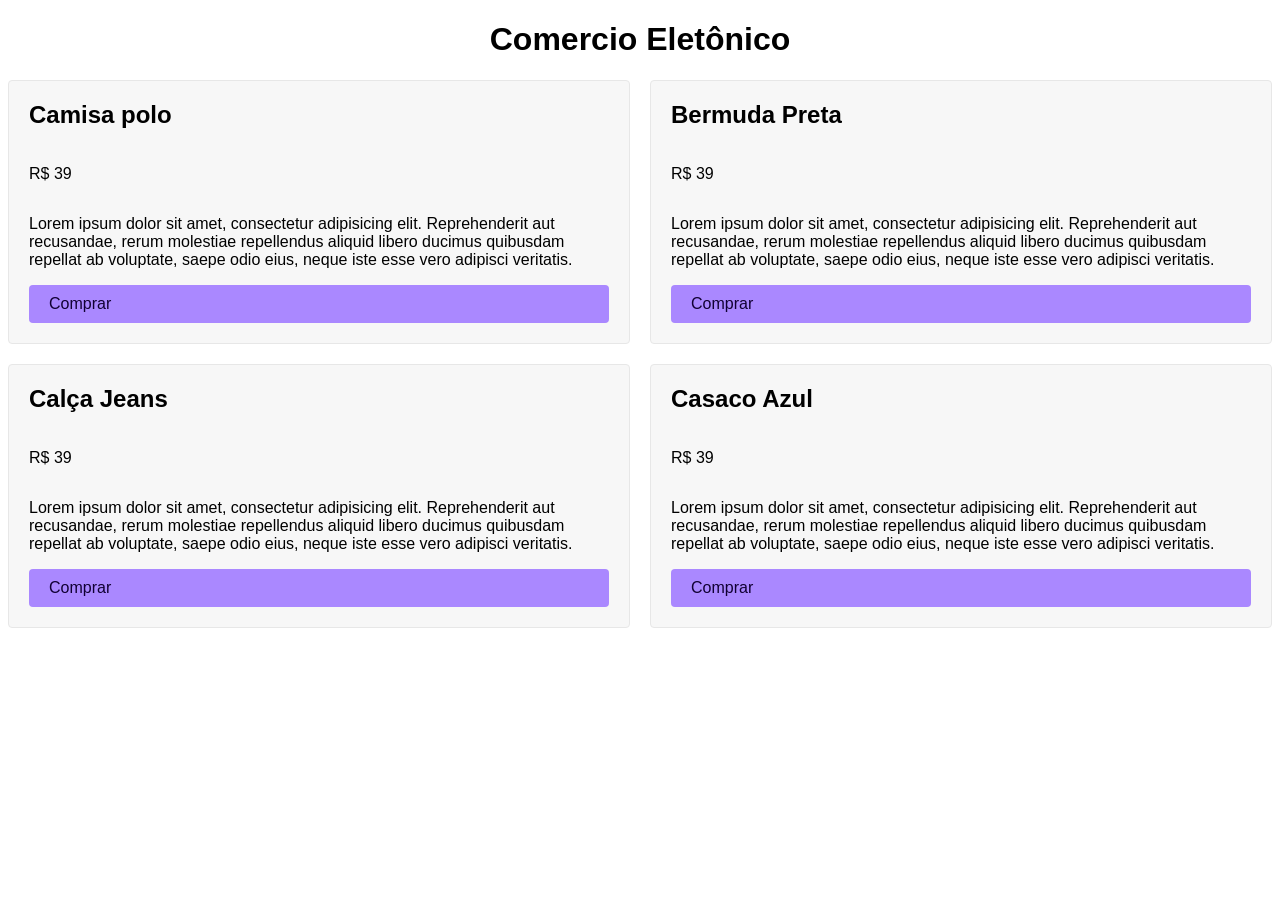
<file: 0302/index.html>
<!DOCTYPE html>
<html lang="en">
<head>
    <meta charset="UTF-8">
    <meta name="viewport" content="width=device-width, initial-scale=1.0">
    <link rel="stylesheet" href="style.css">
    <title>Document</title>
</head>
<body>
    <h1>Comercio Eletônico</h1>
    <div class="grid">
    <div class="item">
        <h2>Camisa polo</h2>
        <p class="preco">R$ 39</p>
        <p>Lorem ipsum dolor sit amet, consectetur adipisicing elit. Reprehenderit aut recusandae, rerum molestiae repellendus aliquid libero ducimus quibusdam repellat ab voluptate, saepe odio eius, neque iste esse vero adipisci veritatis.</p>
        <a href="/" class="comprar">Comprar</a>
    </div>
    <div class="item">
        <h2>Bermuda Preta</h2>
        <p class="preco">R$ 39</p>
        <p>Lorem ipsum dolor sit amet, consectetur adipisicing elit. Reprehenderit aut recusandae, rerum molestiae repellendus aliquid libero ducimus quibusdam repellat ab voluptate, saepe odio eius, neque iste esse vero adipisci veritatis.</p>
        <a href="/" class="comprar">Comprar</a>
    </div>
    <div class="item">
        <h2>Calça Jeans</h2>
        <p class="preco">R$ 39</p>
        <p>Lorem ipsum dolor sit amet, consectetur adipisicing elit. Reprehenderit aut recusandae, rerum molestiae repellendus aliquid libero ducimus quibusdam repellat ab voluptate, saepe odio eius, neque iste esse vero adipisci veritatis.</p>
        <a href="/" class="comprar">Comprar</a>
    </div>
    <div class="item">
        <h2>Casaco Azul</h2>
        <p class="preco">R$ 39</p>
        <p>Lorem ipsum dolor sit amet, consectetur adipisicing elit. Reprehenderit aut recusandae, rerum molestiae repellendus aliquid libero ducimus quibusdam repellat ab voluptate, saepe odio eius, neque iste esse vero adipisci veritatis.</p>
        <a href="/" class="comprar">Comprar</a>
    </div>
    </div>
</body>
</html>
</file>
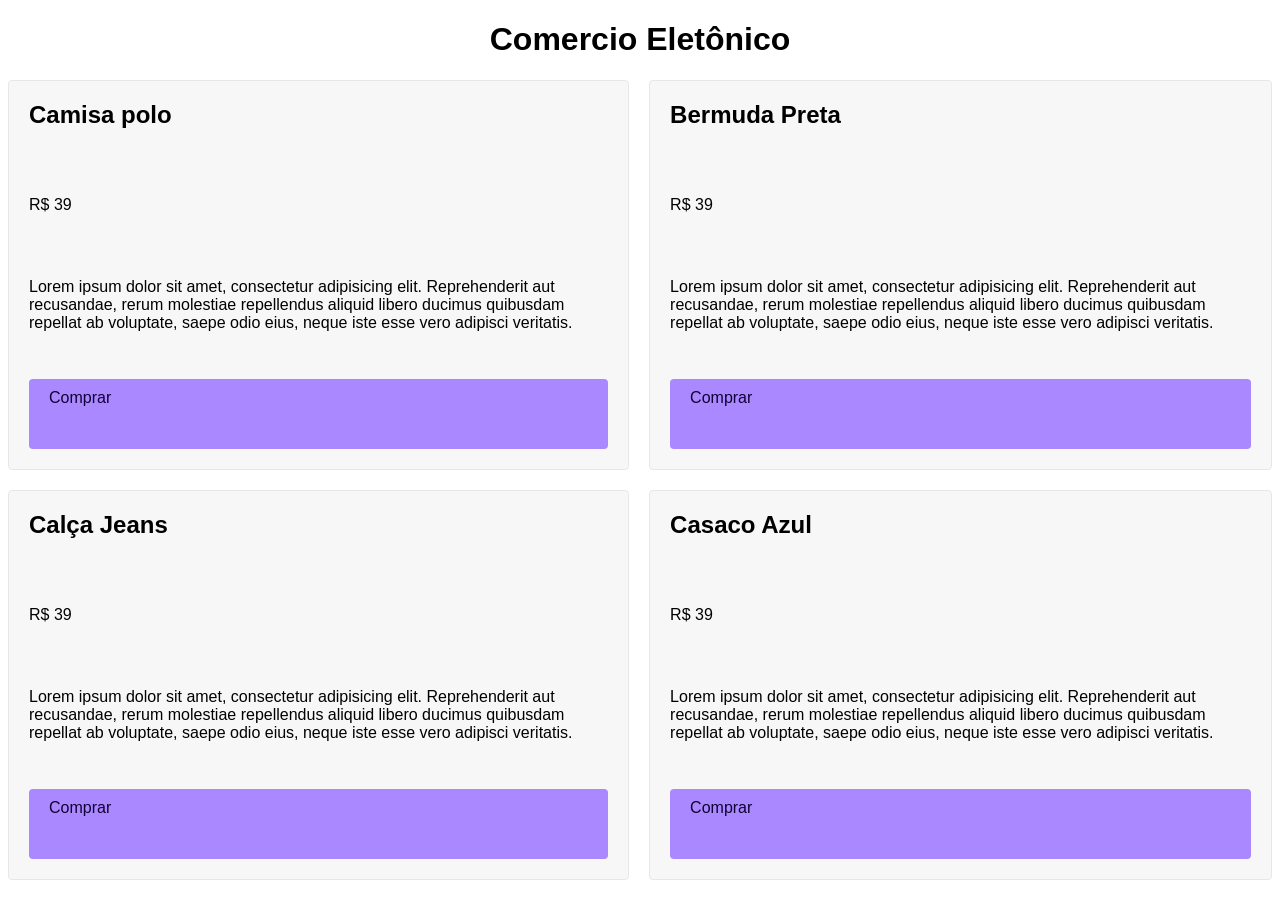
<file: 0303/index.html>
<!DOCTYPE html>
<html lang="en">
<head>
    <meta charset="UTF-8">
    <meta name="viewport" content="width=device-width, initial-scale=1.0">
    <link rel="stylesheet" href="style.css">
    <title>Align e Justify Content</title>
</head>
<body>
    <h1>Comercio Eletônico</h1>
    <div class="grid">
    <div class="item">
        <h2>Camisa polo</h2>
        <p class="preco">R$ 39</p>
        <p>Lorem ipsum dolor sit amet, consectetur adipisicing elit. Reprehenderit aut recusandae, rerum molestiae repellendus aliquid libero ducimus quibusdam repellat ab voluptate, saepe odio eius, neque iste esse vero adipisci veritatis.</p>
        <a href="/" class="comprar">Comprar</a>
    </div>
    <div class="item">
        <h2>Bermuda Preta</h2>
        <p class="preco">R$ 39</p>
        <p>Lorem ipsum dolor sit amet, consectetur adipisicing elit. Reprehenderit aut recusandae, rerum molestiae repellendus aliquid libero ducimus quibusdam repellat ab voluptate, saepe odio eius, neque iste esse vero adipisci veritatis.</p>
        <a href="/" class="comprar">Comprar</a>
    </div>
    <div class="item">
        <h2>Calça Jeans</h2>
        <p class="preco">R$ 39</p>
        <p>Lorem ipsum dolor sit amet, consectetur adipisicing elit. Reprehenderit aut recusandae, rerum molestiae repellendus aliquid libero ducimus quibusdam repellat ab voluptate, saepe odio eius, neque iste esse vero adipisci veritatis.</p>
        <a href="/" class="comprar">Comprar</a>
    </div>
    <div class="item">
        <h2>Casaco Azul</h2>
        <p class="preco">R$ 39</p>
        <p>Lorem ipsum dolor sit amet, consectetur adipisicing elit. Reprehenderit aut recusandae, rerum molestiae repellendus aliquid libero ducimus quibusdam repellat ab voluptate, saepe odio eius, neque iste esse vero adipisci veritatis.</p>
        <a href="/" class="comprar">Comprar</a>
    </div>
    </div>
</body>
</html>
</file>
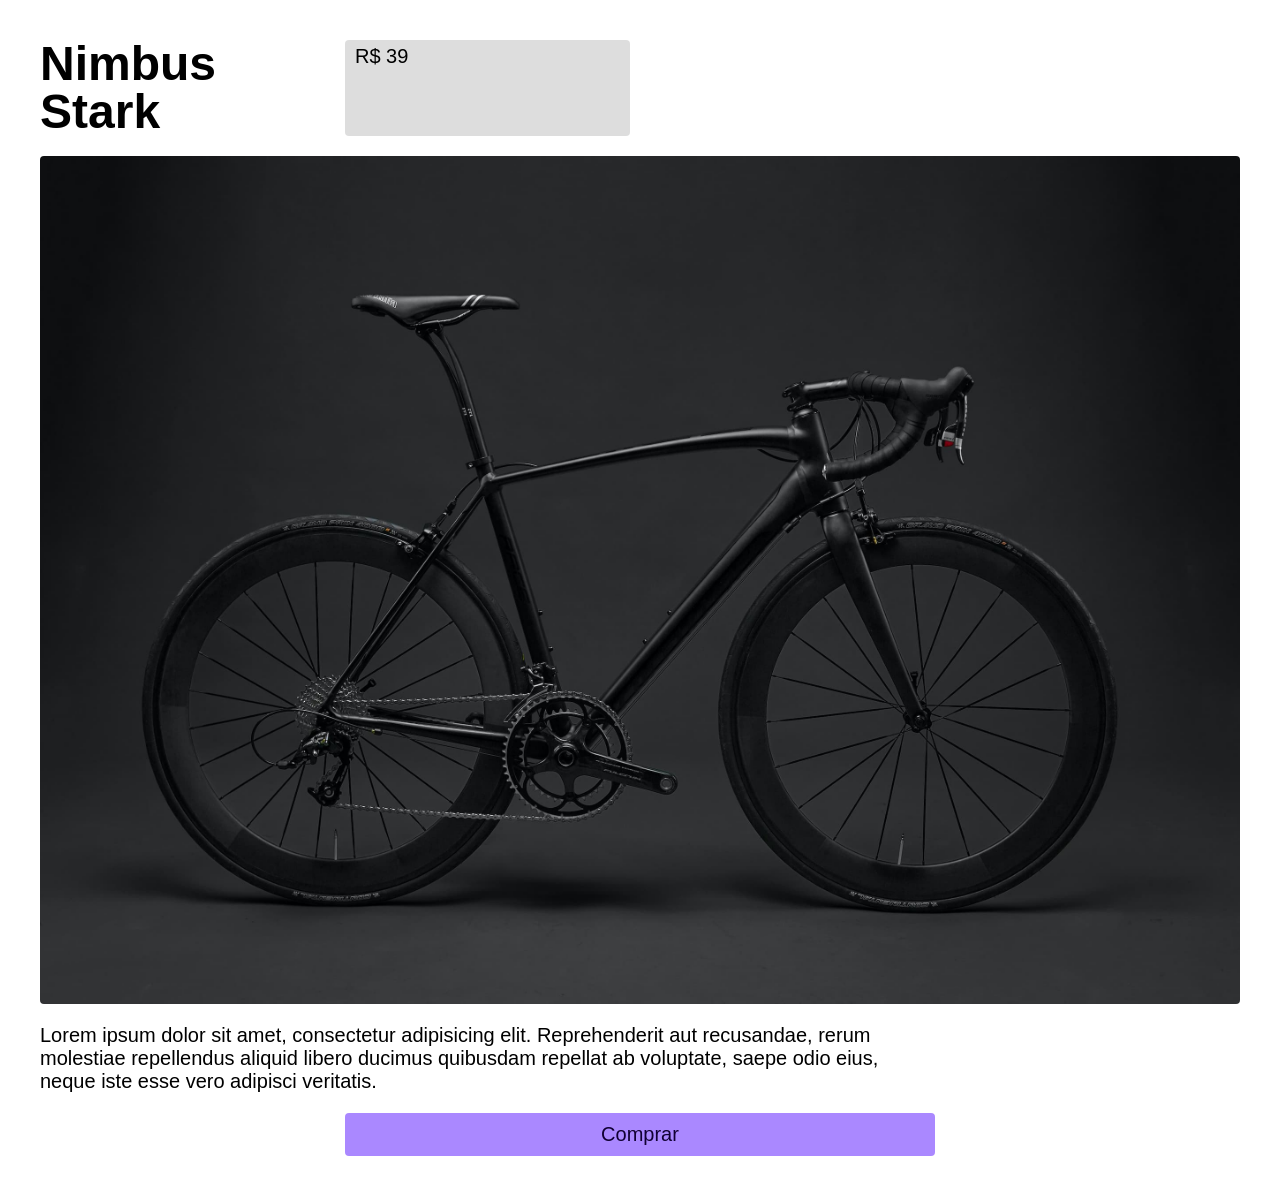
<file: 0304/index.html>
<!DOCTYPE html>
<html lang="en">
<head>
    <meta charset="UTF-8">
    <meta name="viewport" content="width=device-width, initial-scale=1.0">
    <link rel="stylesheet" href="style.css">
    <title>Grid Column 1 e 2</title>
</head>
<body>
    <div class="grid">
        <h1 class="titulo">Nimbus Stark</h1>
        <span class="preco">R$ 39</span>
        <img class="foto" src="../img/bicicleta.jpg" alt="">
        <p class="descricao">Lorem ipsum dolor sit amet, consectetur adipisicing elit. Reprehenderit aut recusandae, rerum molestiae repellendus aliquid libero ducimus quibusdam repellat ab voluptate, saepe odio eius, neque iste esse vero adipisci veritatis.</p>
        <a href="/" class="comprar">Comprar</a>
    </div>
</body>
</html>
</file>
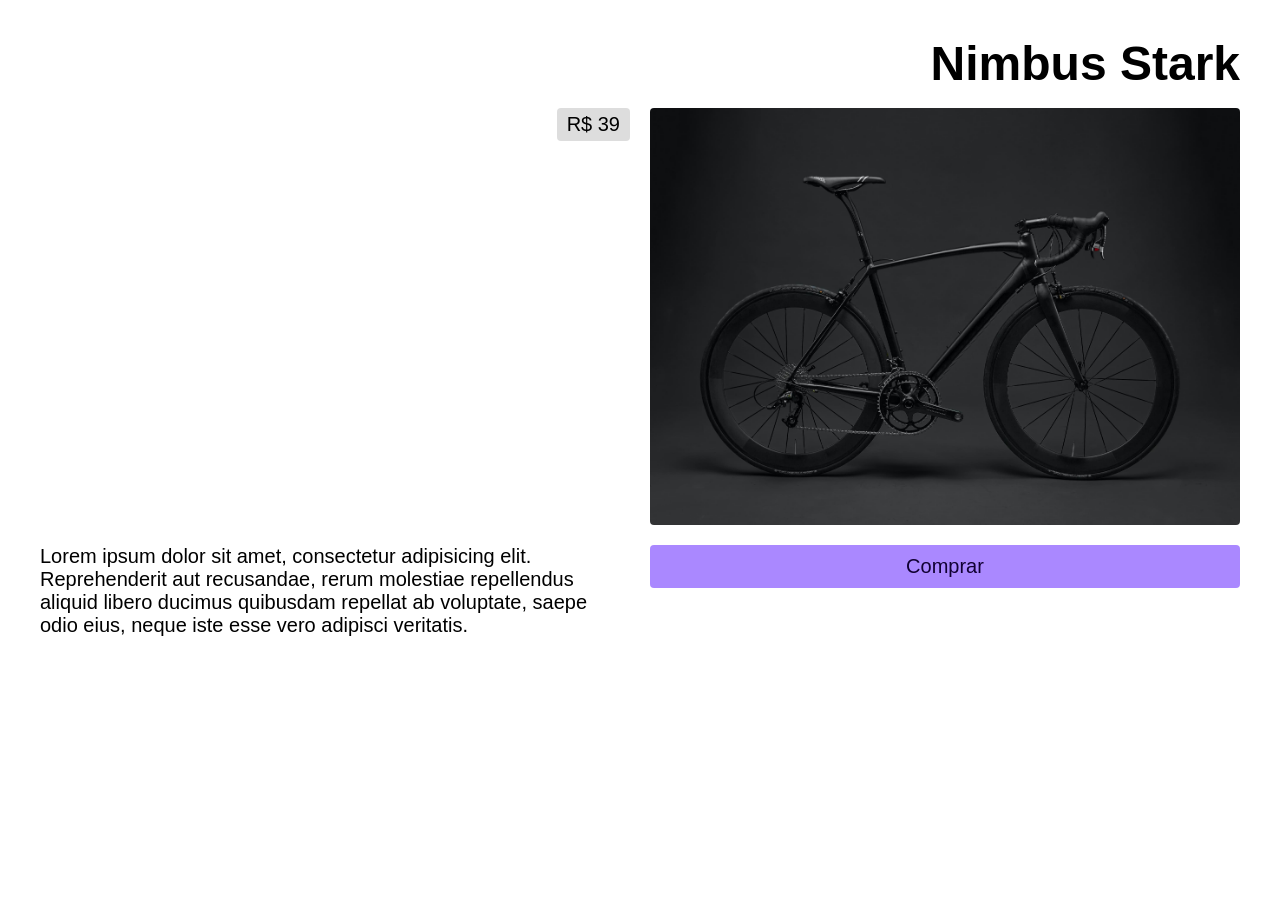
<file: 0305/index.html>
<!DOCTYPE html>
<html lang="en">
<head>
    <meta charset="UTF-8">
    <meta name="viewport" content="width=device-width, initial-scale=1.0">
    <link rel="stylesheet" href="style.css">
    <title>Align e Justify items</title>
</head>
<body>
    <div class="grid">
        <h1 class="titulo">Nimbus Stark</h1>
        <span class="preco">R$ 39</span>
        <img class="foto" src="../img/bicicleta.jpg" alt="">
        <p class="descricao">Lorem ipsum dolor sit amet, consectetur adipisicing elit. Reprehenderit aut recusandae, rerum molestiae repellendus aliquid libero ducimus quibusdam repellat ab voluptate, saepe odio eius, neque iste esse vero adipisci veritatis.</p>
        <a href="/" class="comprar">Comprar</a>
    </div>
</body>
</html>
</file>
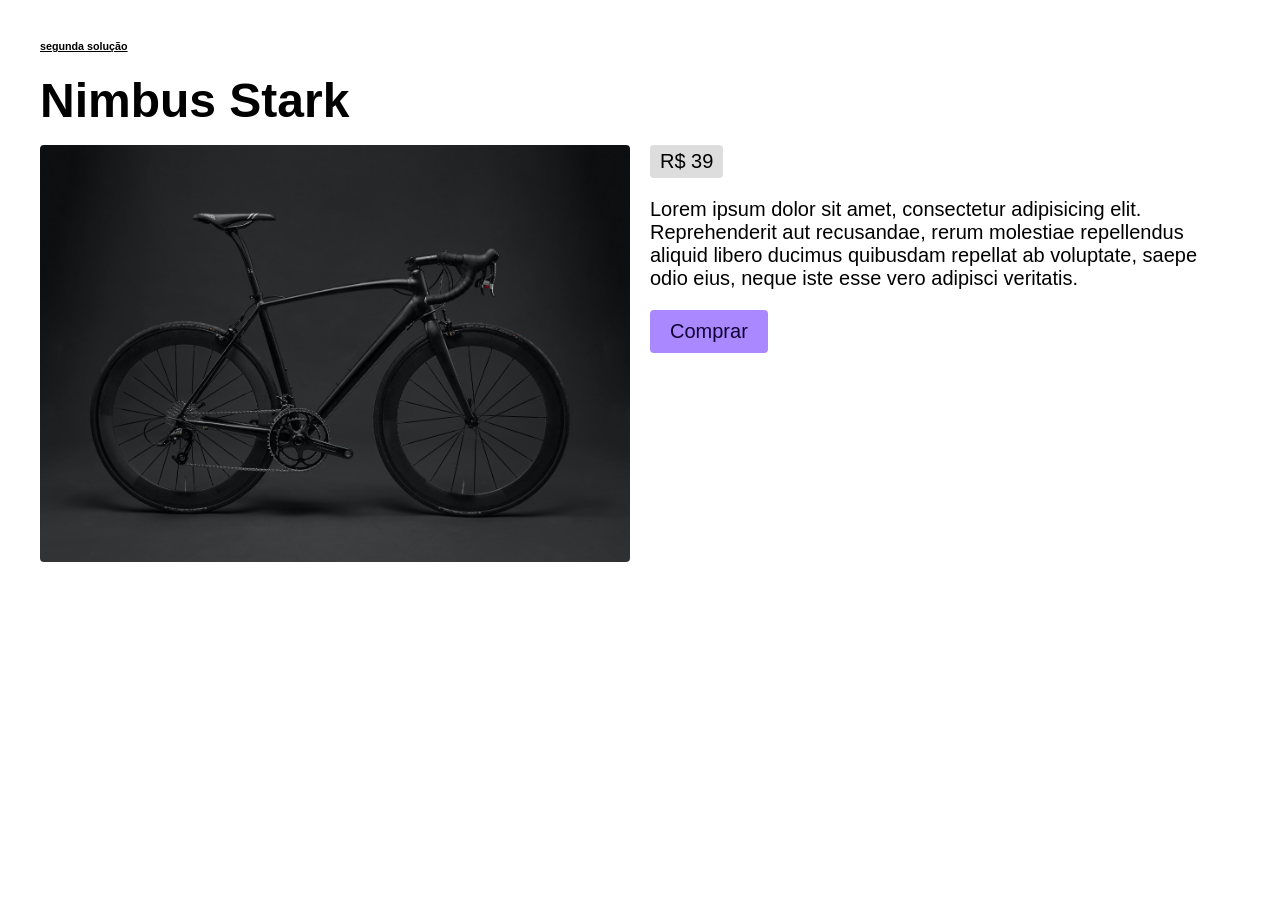
<file: 0306/index.html>
<!DOCTYPE html>
<html lang="en">
<head>
    <meta charset="UTF-8">
    <meta name="viewport" content="width=device-width, initial-scale=1.0">
    <link rel="stylesheet" href="style.css">
    <title>Grid Template Rows</title>
</head>
<body>
    <h6><a href="./sec_sol/index.html">segunda solução</a></h6>
    <div class="grid">
        <h1 class="titulo">Nimbus Stark</h1>
        <span class="preco">R$ 39</span>
        <img class="foto" src="../img/bicicleta.jpg" alt="">
        <p class="descricao">Lorem ipsum dolor sit amet, consectetur adipisicing elit. Reprehenderit aut recusandae, rerum molestiae repellendus aliquid libero ducimus quibusdam repellat ab voluptate, saepe odio eius, neque iste esse vero adipisci veritatis.</p>
        <a href="/" class="comprar">Comprar</a>
    </div>
</body>
</html>
</file>
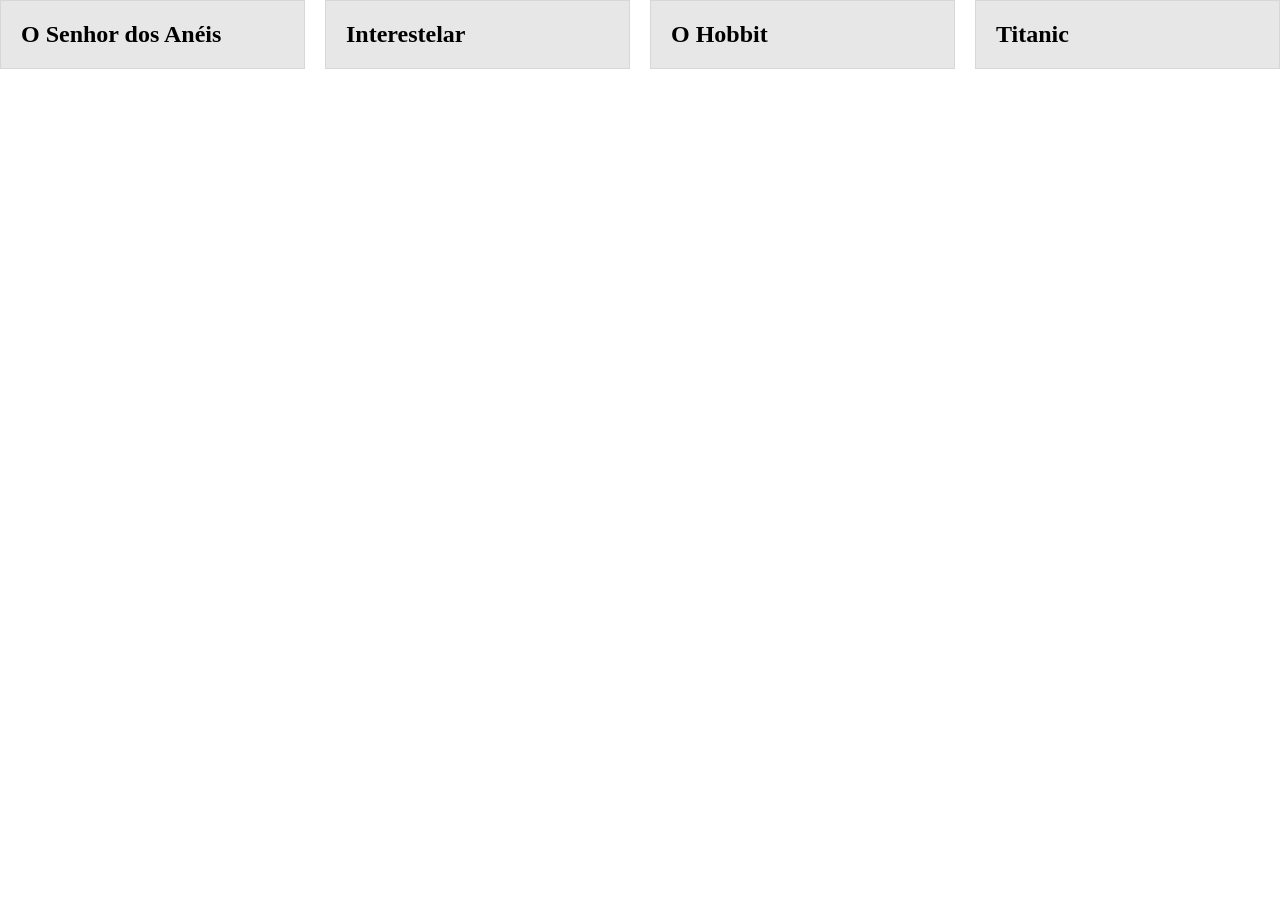
<file: 0307/index.html>
<!DOCTYPE html>
<html lang="en">
<head>
    <meta charset="UTF-8">
    <meta name="viewport" content="width=device-width, initial-scale=1.0">
    <link rel="stylesheet" href="style.css">
    <title>Flexbox 1, 2 e 3</title>
</head>
<body>
    <div class="flex">
        <h2>O Senhor dos Anéis</h2>
        <h2>Interestelar</h2>
        <h2>O Hobbit</h2>
        <h2>Titanic</h2>
    </div>
</body>
</html>
</file>
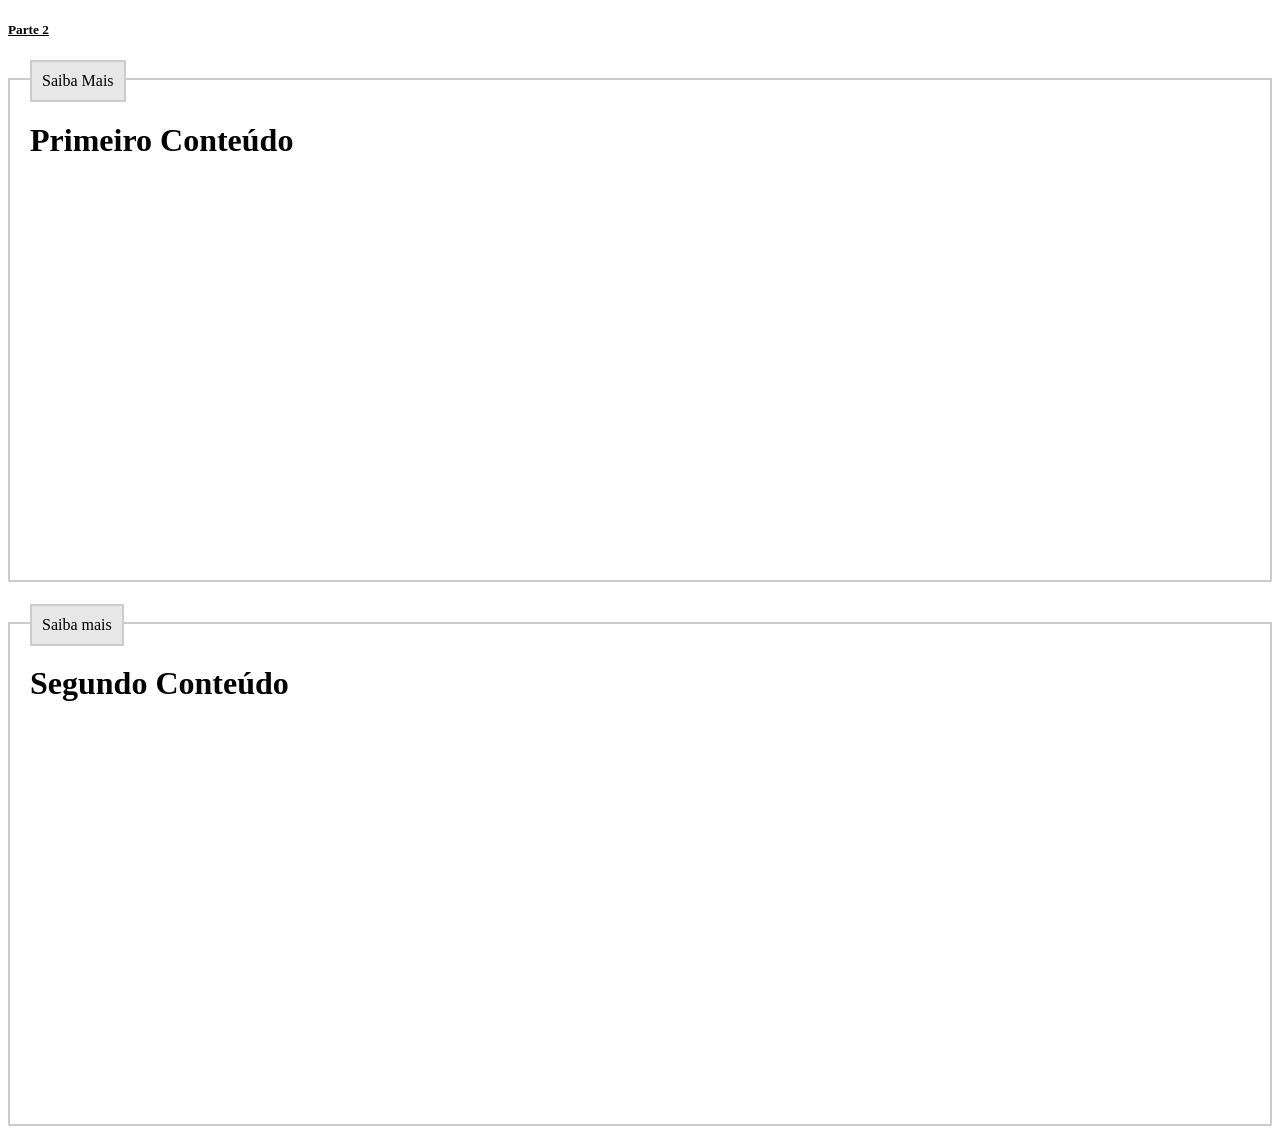
<file: 0308/index.html>
<!DOCTYPE html>
<html lang="en">
<head>
    <meta charset="UTF-8">
    <meta name="viewport" content="width=device-width, initial-scale=1.0">
    <title>Position 1 e 2</title>
    <link rel="stylesheet" href="./style.css">
</head>
<body>
    <h5><a href="./pt2/index.html">Parte 2</a></h5>
    <div>
        <span>Saiba Mais</span>
        <h1>Primeiro Conteúdo</h1>
    </div>

    <div>
        <span>Saiba mais</span>
        <h1>Segundo Conteúdo</h1>
    </div>
    
</body>
</html>
</file>
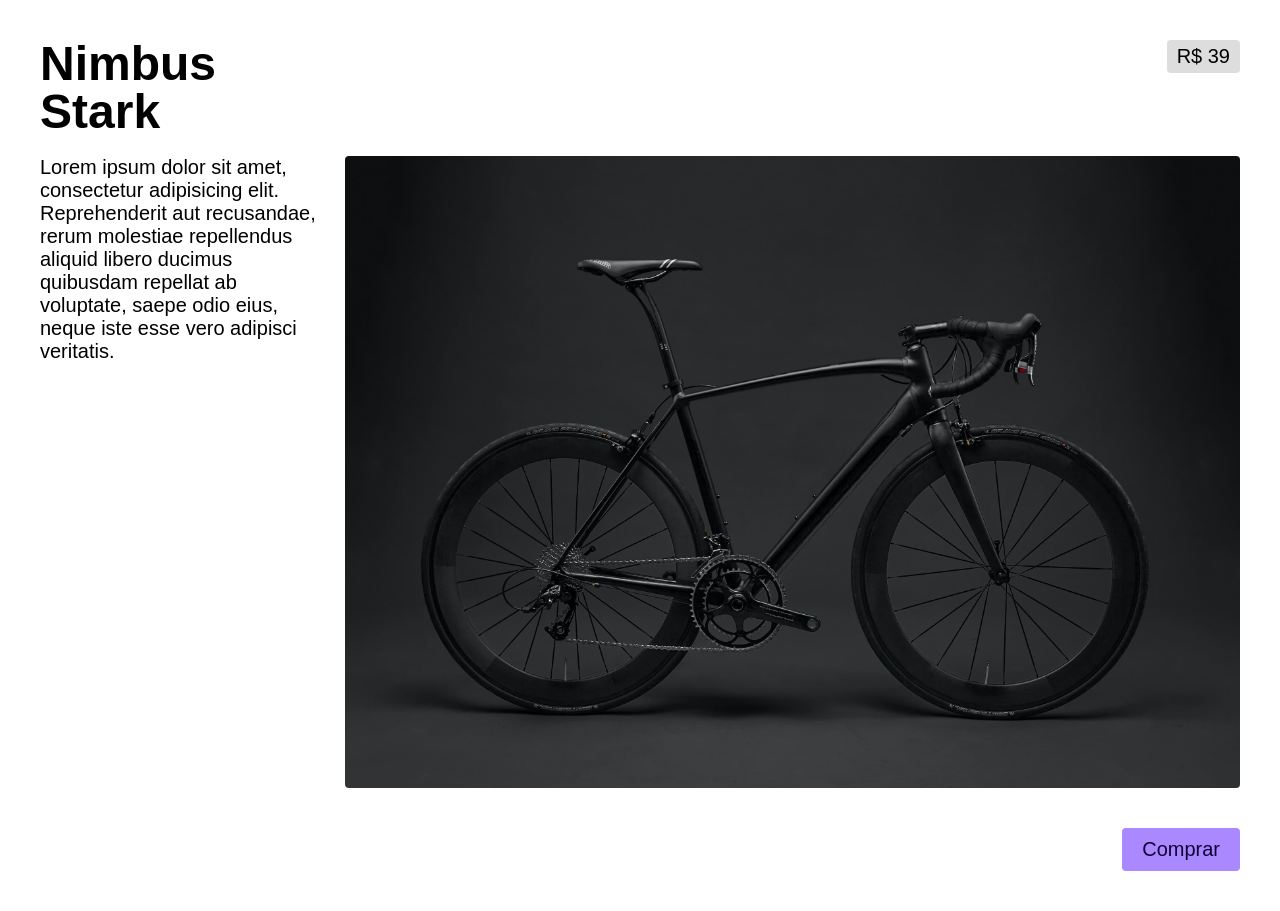
<file: 0305/teste/index.html>
<!DOCTYPE html>
<html lang="en">
<head>
    <meta charset="UTF-8">
    <meta name="viewport" content="width=device-width, initial-scale=1.0">
    <link rel="stylesheet" href="style.css">
    <title>Align e Justify items</title>
</head>
<body>
    <div class="grid">
        <h1 class="titulo">Nimbus Stark</h1>
        <span class="preco">R$ 39</span>
        <img class="foto" src="../../img/bicicleta.jpg" alt="">
        <p class="descricao">Lorem ipsum dolor sit amet, consectetur adipisicing elit. Reprehenderit aut recusandae, rerum molestiae repellendus aliquid libero ducimus quibusdam repellat ab voluptate, saepe odio eius, neque iste esse vero adipisci veritatis.</p>
        <a href="/" class="comprar">Comprar</a>
    </div>
</body>
</html>
</file>
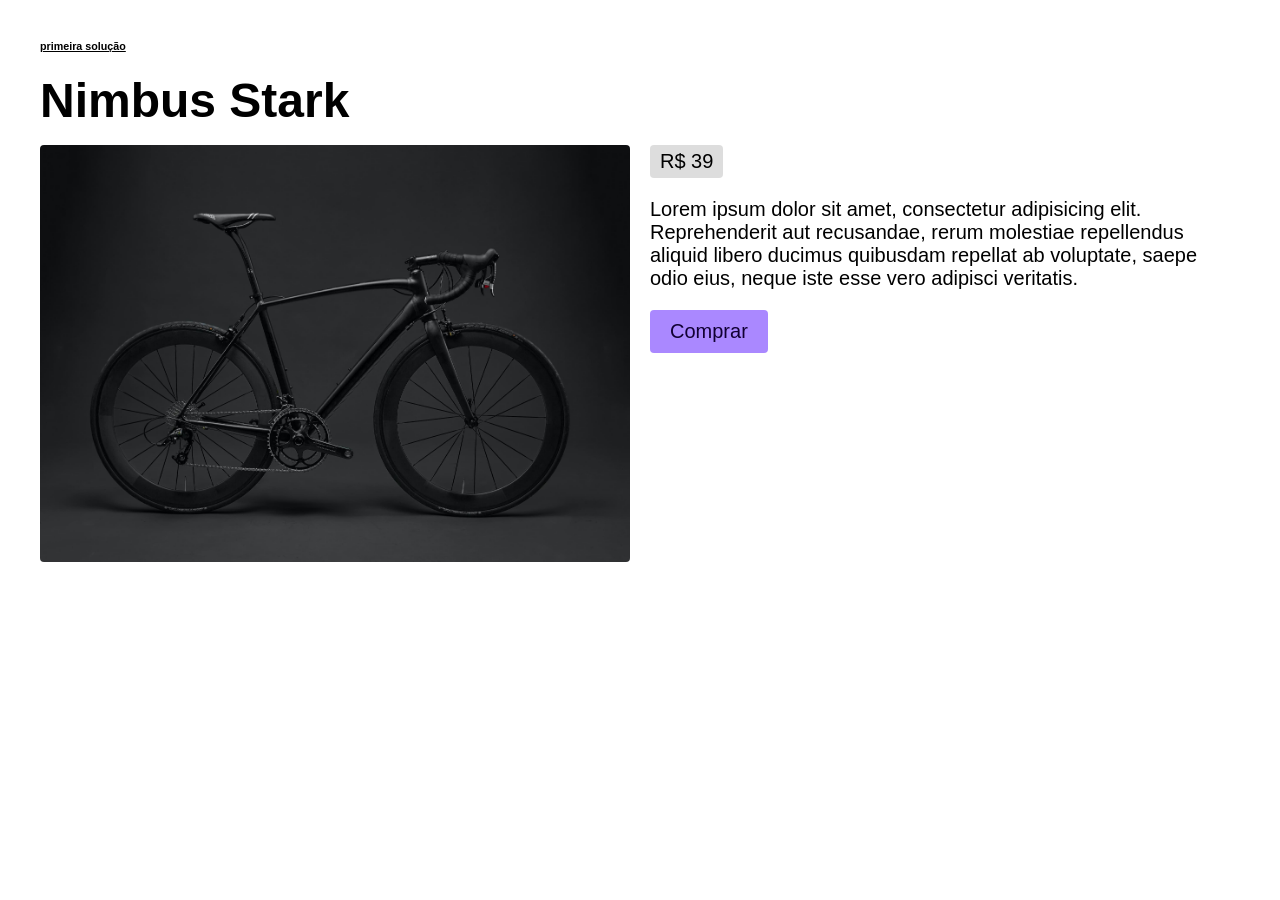
<file: 0306/sec_sol/index.html>
<!DOCTYPE html>
<html lang="en">
<head>
    <meta charset="UTF-8">
    <meta name="viewport" content="width=device-width, initial-scale=1.0">
    <link rel="stylesheet" href="style.css">
    <title>Grid Template Rows</title>
</head>
<body>
    <h6><a href="../index.html">primeira solução</a></h6>
    <div class="grid">
        <h1 class="titulo">Nimbus Stark</h1>
        <img class="foto" src="../../img/bicicleta.jpg" alt="">
        <div class="info">
            <span class="preco">R$ 39</span>
            <p class="descricao">Lorem ipsum dolor sit amet, consectetur adipisicing elit. Reprehenderit aut recusandae, rerum molestiae repellendus aliquid libero ducimus quibusdam repellat ab voluptate, saepe odio eius, neque iste esse vero adipisci veritatis.</p>
            <a href="/" class="comprar">Comprar</a>
        </div>
    </div>
</body>
</html>
</file>
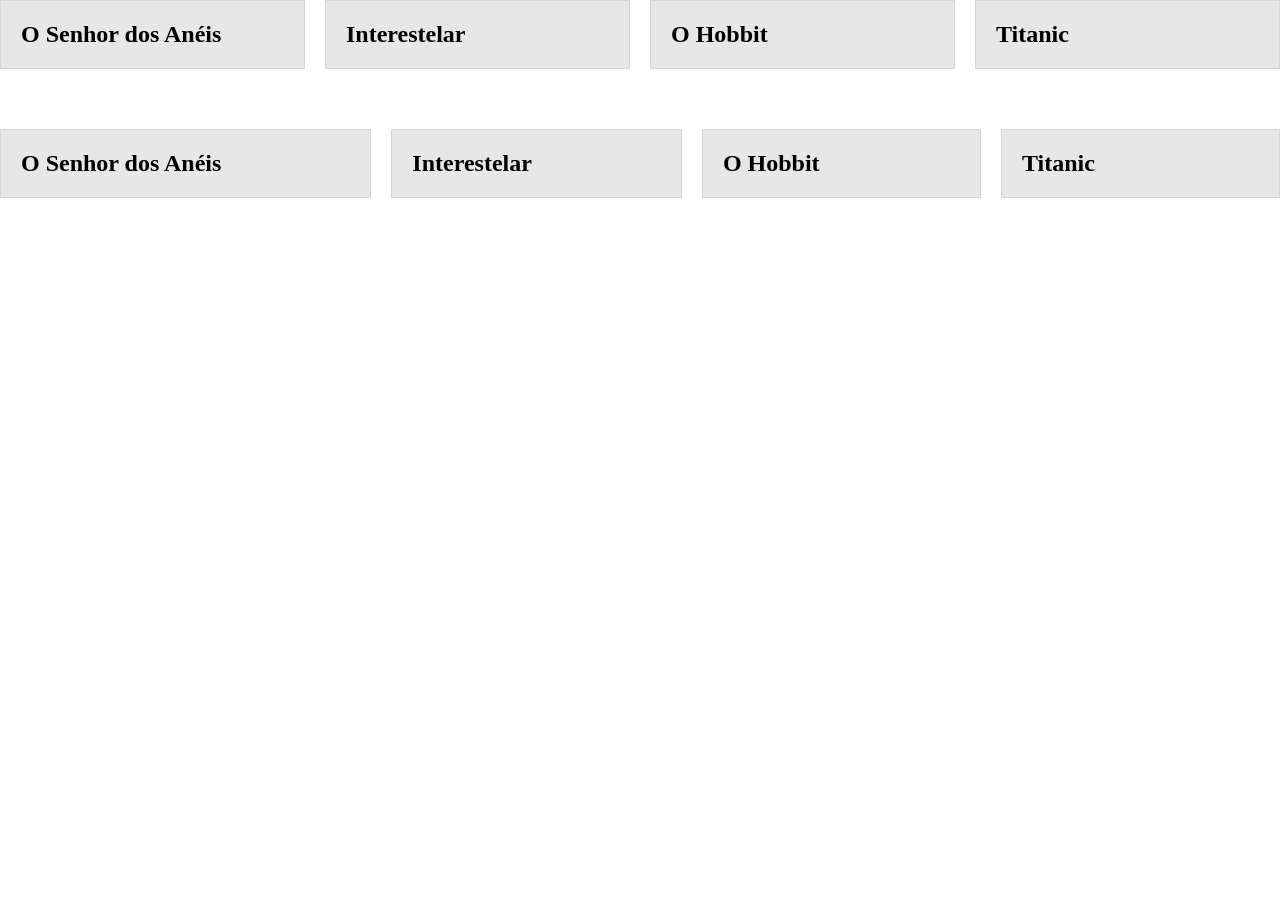
<file: 0307/flex_vs_grid/index.html>
<!DOCTYPE html>
<html lang="en">
<head>
    <meta charset="UTF-8">
    <meta name="viewport" content="width=device-width, initial-scale=1.0">
    <link rel="stylesheet" href="style.css">
    <title>Flexbox 1, 2 e 3</title>
</head>
<body>
    <div class="flex">
        <h2>O Senhor dos Anéis</h2>
        <h2>Interestelar</h2>
        <h2>O Hobbit</h2>
        <h2>Titanic</h2>
    </div>

    <div class="grid">
        <h2>O Senhor dos Anéis</h2>
        <h2>Interestelar</h2>
        <h2>O Hobbit</h2>
        <h2>Titanic</h2>
    </div>
</body>
</html>
</file>
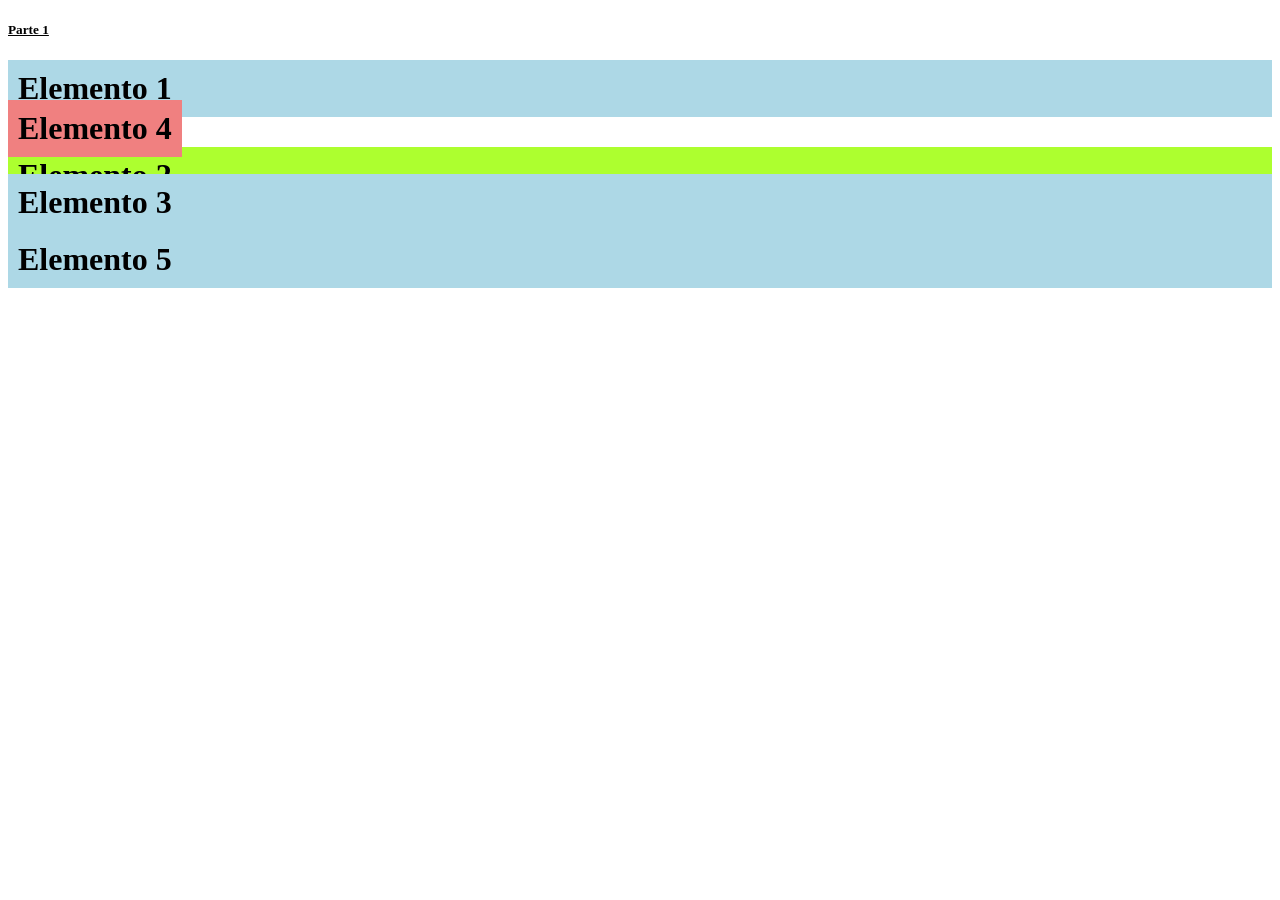
<file: 0308/pt2/index.html>
<!DOCTYPE html>
<html lang="en">
<head>
    <meta charset="UTF-8">
    <meta name="viewport" content="width=device-width, initial-scale=1.0">
    <title>Position 1 e 2</title>
    <link rel="stylesheet" href="./style.css">
</head>
<body>
    <h5><a href="../index.html">Parte 1</a></h5>
    

    <h1>Elemento 1</h1>
    <h1 class="index1">Elemento 2</h1>
    <h1 class="index3">Elemento 3</h1>
    <h1 class="index2">Elemento 4</h1>
    <h1>Elemento 5</h1>
</body>
</html>
</file>
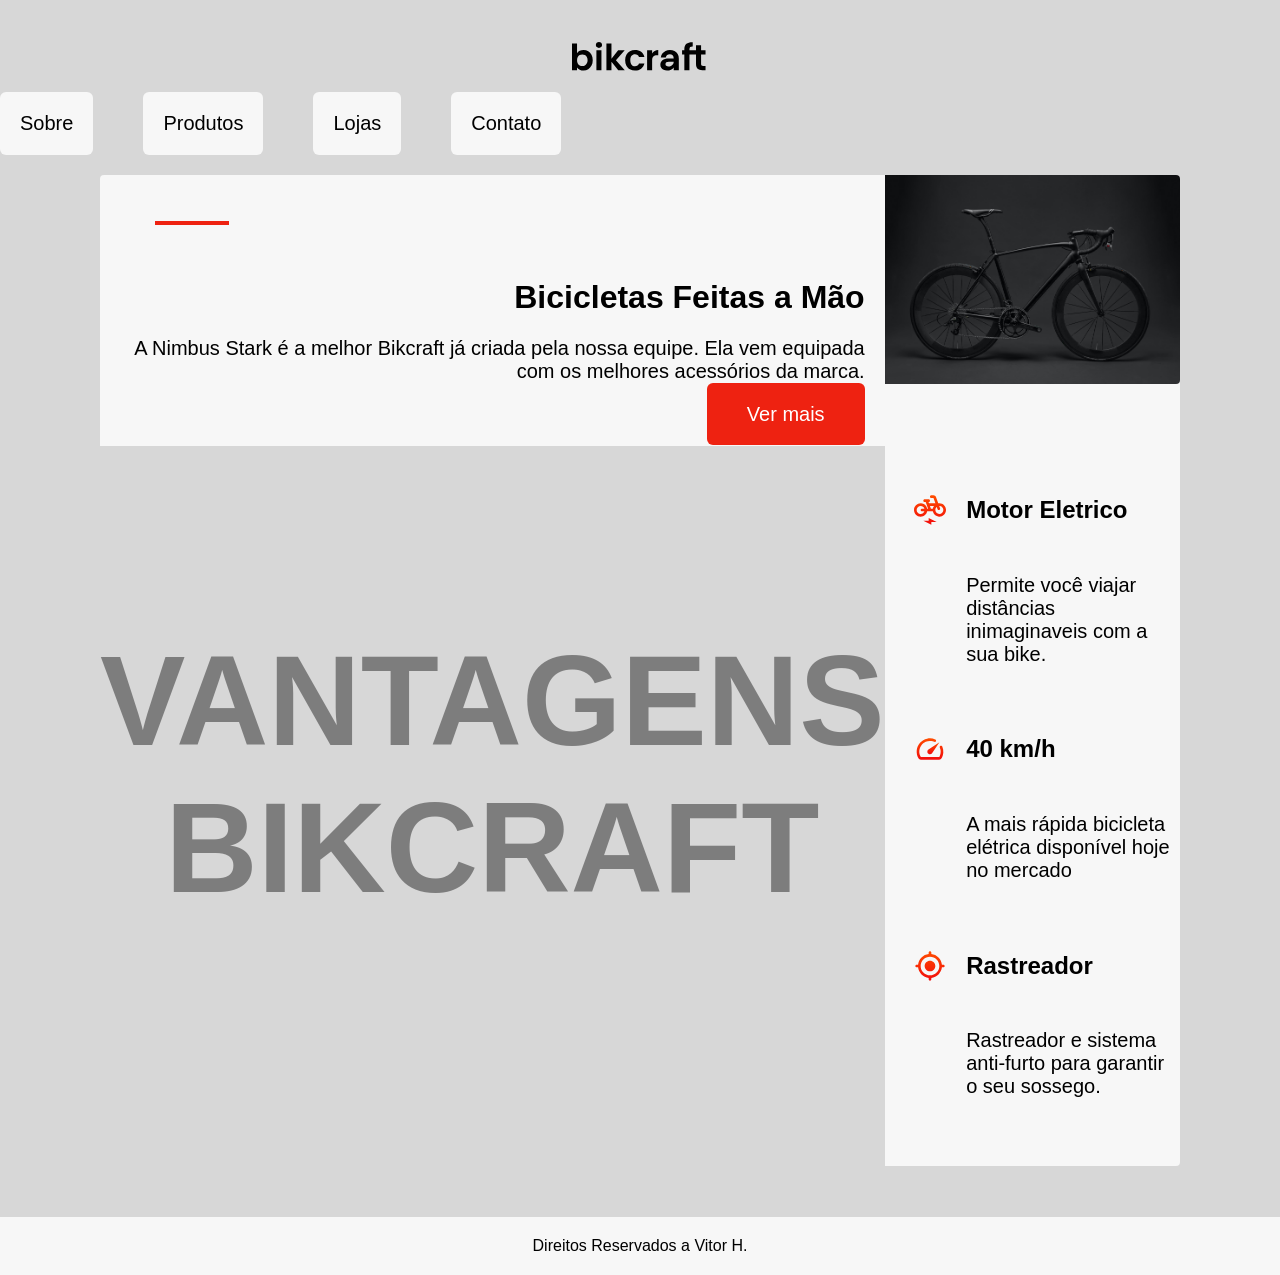
<file: 0309/minha_tentativa/index.html>
<!DOCTYPE html>
<html lang="en">
<head>
    <meta charset="UTF-8">
    <meta name="viewport" content="width=device-width, initial-scale=1.0">
    <title>Projeto final das aulas 03</title>
    <link rel="stylesheet" href="style.css">
</head>
<body>

    <div class="logo">
    <img src="../../img/bikcraft.svg">
    </div>

    <div class="navbar">
        <a href="#">Sobre</a>
        <a href="#">Produtos</a>
        <a href="#">Lojas</a>
        <a href="#">Contato</a>
    </div>

    <div class="grid">
        <img src="../../img/bicicleta.jpg" alt="">
        <div class="text">
            <div class="traco"></div>
            <h1 class="titulo">Bicicletas Feitas a Mão</h1>
            <p class="descricao">A Nimbus Stark é a melhor Bikcraft já criada pela nossa equipe. Ela vem equipada com os melhores acessórios da marca.</p>
            <a href="#" class="mais">Ver mais</a>
        </div>
        <div class="vantagens-text">
            <h1>VANTAGENS BIKCRAFT</h1>
        </div>
        <div class="vantagens">
            <div class="eletrico">
                <img src="../../img/eletrica.svg" alt=""><h2>Motor Eletrico</h2>
                <p>Permite você viajar distâncias inimaginaveis com a sua bike.</p>
            </div>

            <div class="km">
                <img src="../../img/velocidade.svg" alt=""><h2>40 km/h</h2>
                <p>A mais rápida bicicleta elétrica disponível hoje no mercado</p>
            </div>

            <div class="rastreador">
                <img src="../../img/rastreador.svg" alt=""><h2>Rastreador</h2>
                <p>Rastreador e sistema anti-furto para garantir o seu sossego.</p>
            </div>
        </div>
    </div>

    <footer>Direitos Reservados a Vitor H.</footer>
</body>
</html>
</file>
<file: 0302/style.css>
body {
    font-family: Arial, Helvetica, sans-serif;
}

h1 {
    text-align: center;
}

h2 {
    margin-top: 0px;
}

.comprar  {
    background: #a8f;
    color: #103;
    padding: 10px 20px;
    text-decoration: none;
    border-radius: 4px;
}

.item {
    background: #f7f7f7;
    border: 1px solid #e7e7e7;
    padding: 20px;
    border-radius: 4px;
    display: grid;
}

.grid {
    display: grid;
    grid-template-columns: 1fr 1fr;
    gap: 20px;
}
</file>
<file: 0303/style.css>
body {
    font-family: Arial, Helvetica, sans-serif;
}

h1 {
    text-align: center;
}

h2 {
    margin-top: 0px;
}

.comprar  {
    background: #a8f;
    color: #103;
    padding: 10px 20px;
    text-decoration: none;
    border-radius: 4px;
}

.item {
    background: #f7f7f7;
    border: 1px solid #e7e7e7;
    padding: 20px;
    border-radius: 4px;
    display: grid;
}

.grid {
    display: grid;
    height: 800px;
    grid-template-columns: auto auto;
    gap: 20px;
    place-content: certer;
}
</file>
<file: 0304/style.css>
.grid {
    display: grid;
    gap: 20px;
    grid-template-columns: 1fr 1fr 1fr 1fr;
}

.foto {
    grid-column: 1 / -1;
}

.descricao {
    grid-column: span 3;
}

.comprar {
    grid-column: 2 / 4;
    text-align: center;
}
/* Estilos gerais */

body {
    font-family: Arial, Helvetica, sans-serif;
    margin: 40px;
}

h1, p {
    margin: 0px;
}

h1 {
    font-size: 48px;
    line-height: 1;
}

p, span{
    font-size: 20px;
}

img {
    max-width: 100%;
    border-radius: 4px;
}

.comprar  {
    background: #a8f;
    color: #103;
    padding: 10px 20px;
    text-decoration: none;
    border-radius: 4px;
    font-size: 20px;
}

.preco {
    background: #ddd;
    padding: 5px 10px;
    border-radius: 4px;
}
</file>
<file: 0305/style.css>
.grid {
    display: grid;
    gap: 20px;
    grid-template-columns: 1fr 1fr;
    
}

.titulo {
    grid-column: 2;
    text-align: right;
}

.preco {
    place-self: start end;
}

.comprar {
    align-self: start;
    text-align: center;
}


/* Estilos gerais */

body {
    font-family: Arial, Helvetica, sans-serif;
    margin: 40px;
}

h1, p {
    margin: 0px;
}

h1 {
    font-size: 48px;
    line-height: 1;
}

p, span{
    font-size: 20px;
}

img {
    max-width: 100%;
    border-radius: 4px;
}

.comprar  {
    background: #a8f;
    color: #103;
    padding: 10px 20px;
    text-decoration: none;
    border-radius: 4px;
    font-size: 20px;
}

.preco {
    background: #ddd;
    padding: 5px 10px;
    border-radius: 4px;
}
</file>
<file: 0306/style.css>
.grid {
    display: grid;
    gap: 20px;
    grid-template-columns: repeat(2, 1fr);
    /* grid-template-rows: repeat(4, 200px); */
    grid-template-rows: repeat(3, auto) 1fr;
    place-items: start;
}

.titulo {
    grid-column: 1 / -1;
}

.foto {
    grid-column: 1 ;
    grid-row: 2 / 5;
}

.comprar {
    grid-column: 2;
}



/* .preco {
    /* grid-column: 2;
    grid-row: 2; 

    grid-area: 2 / 2;
} */ 

/* Estilos gerais */

body {
    font-family: Arial, Helvetica, sans-serif;
    margin: 40px;
}

h1, p {
    margin: 0px;
}

h1 {
    font-size: 48px;
    line-height: 1;
}

p, span{
    font-size: 20px;
}

img {
    max-width: 100%;
    border-radius: 4px;
}

a {
    color: black
}

.comprar  {
    background: #a8f;
    color: #103;
    padding: 10px 20px;
    text-decoration: none;
    border-radius: 4px;
    font-size: 20px;
}

.preco {
    background: #ddd;
    padding: 5px 10px;
    border-radius: 4px;
}
</file>
<file: 0307/style.css>
.flex {
    display: flex;
    flex-wrap: wrap;
    gap: 20px;
}

body {
    margin: 0px;
}

h2 {
    background: #e7e7e7;
    border: 1px solid #d7d7d7;
    padding: 20px;
    margin: 0px;
    flex-grow: 1;
    flex-basis: 0;
    flex-shrink: 1;
}
</file>
<file: 0308/style.css>
div {
    border: 2px solid #ccc;
    margin-top: 40px;
    padding: 20px 20px 400px 20px;
    position: relative;
}

span {
    background: #e7e7e7;
    border: 2px solid #ccc;
    padding: 10px;
    /* position: relative; */
    position: absolute;
    top: -20px;
}

.fixo {
    position: fixed;
    bottom: 0px;
    right: 0px;
    left: 0px;
}

a {
    color: #000;
}
</file>
<file: 0305/teste/style.css>
.grid {
    display: grid;
    gap: 20px;
    grid-template-columns: 1fr 1fr 1fr 1fr;
    place-items: start;
}

.foto {
    grid-column: 2 / -1;
    grid-row: 2;
}

.preco {
    grid-column: 4;
    place-self: start end;
}

.descricao {
    align-items: start;
    grid-row: 2;
}

.comprar {
    grid-column: 4;
    grid-row: 4;
    justify-self: end;
}


/* Estilos gerais */

body {
    font-family: Arial, Helvetica, sans-serif;
    margin: 40px;
}

h1, p {
    margin: 0px;
}

h1 {
    font-size: 48px;
    line-height: 1;
}

p, span{
    font-size: 20px;
}

img {
    max-width: 100%;
    border-radius: 4px;
}

.comprar  {
    background: #a8f;
    color: #103;
    padding: 10px 20px;
    text-decoration: none;
    border-radius: 4px;
    font-size: 20px;
}

.preco {
    background: #ddd;
    padding: 5px 10px;
    border-radius: 4px;
}
</file>
<file: 0306/sec_sol/style.css>
.grid {
    display: grid;
    gap: 20px;
    grid-template-columns: repeat(2, 1fr);
}

.titulo {
    grid-column: 1 / -1;
}

.info {
    place-self: start;
    gap: 20px;
    display: grid;
    place-items: start;
}

/* Estilos gerais */

body {
    font-family: Arial, Helvetica, sans-serif;
    margin: 40px;
}

h1, p {
    margin: 0px;
}

h1 {
    font-size: 48px;
    line-height: 1;
}

p, span{
    font-size: 20px;
}

img {
    max-width: 100%;
    border-radius: 4px;
}

a {
    color: black
}

.comprar  {
    background: #a8f;
    color: #103;
    padding: 10px 20px;
    text-decoration: none;
    border-radius: 4px;
    font-size: 20px;
}

.preco {
    background: #ddd;
    padding: 5px 10px;
    border-radius: 4px;
}
</file>
<file: 0307/flex_vs_grid/style.css>
.flex {
    display: flex;
    flex-wrap: wrap;
    gap: 20px;
}

body {
    margin: 0px;
}

h2 {
    background: #e7e7e7;
    border: 1px solid #d7d7d7;
    padding: 20px;
    margin: 0px;
    flex-grow: 1;
    flex-basis: 0;
    flex-shrink: 1;
}

.grid {
    margin-top: 60px;
    display: grid;
    grid-template-columns: repeat(auto-fit, minmax(150px, auto));
    gap: 20px;
}
</file>
<file: 0308/pt2/style.css>
h1 {
    margin: 0px;
    padding: 10px;
    background: lightblue;
}

.index1 {
    position: relative;
    background: greenyellow;
    top: 30px;
    z-index: 2;
}

.index2 {
    position: absolute;
    background: lightcoral;
    top: 100px;
    z-index: 3;
}

.index3 {
    position: relative;
    z-index: 99999;
}

a {
    color: #000;
}
</file>
<file: 0309/minha_tentativa/style.css>
body {
    margin: 0;
    padding: 0;
    font-family: Arial, Helvetica, sans-serif;
    background: #d7d7d7;
}

h1 {
    text-align: center;
    margin-top: 20px;
}

.logo {
    width: 100%;
    margin-top: 40px;
    display: grid;
    justify-content: center;
}

.navbar {
    display: flex;
    flex-wrap: wrap;
    gap: 50px;
    justify-self: center;
    
}

.navbar a {
    font-size: 20px;
    text-decoration: none;
    background: #f7f7f7;
    padding: 20px;
    margin: 20px 0px 20px 0px;
    color: #000;
    border-radius: 6px;
}



.grid {
    display: grid;
    grid-template-columns: repeat(2, 1fr);
    margin-left: 100px;
    margin-right: 100px;
    max-width: 100%;
    background-color: #f7f7f7;
    border-radius: 4px;
}

.grid img {
    max-width: 100%;
    border-radius: 0px 4px 4px 0px;
}

.text {
    grid-column: 1;
    grid-row: 1;
    text-align: right;
    padding: 20px;
}

.titulo {
    margin-top: 80px;
    text-align: right;
    
}

.descricao {
    font-size: 20px;
}

.mais {
    text-decoration: none;
    font-size: 20px;
    color: white;
    background: #ee2211;
    padding: 20px 40px;
    border-radius: 6px;
}

.traco {
    position: relative;
    place-self: end;
    top: 2vw;
    left: 2.7vw;
    width: 70px;
    border: 2px solid #ee2211;
}

.vantagens-text {
    height: 80vh;
    place-content: center;
    text-align: right;
    font-size: 64px;
    background: #d7d7d7;
    color: #7d7d7d;
}

.eletrico {
    display: grid;
    margin-left: 10%;
    margin-top: 10%;
    gap: 20px;
    
}

.eletrico img {
    width: 32px;
    place-self: center;
}

.eletrico p {
    margin-top: 10px;
    font-size: 20px;
    grid-column: 2;
}

.km {
    display: grid;
    margin-left: 10%;
    margin-top: 10%;
    gap: 20px;
    
}

.km img {
    width: 32px;
    place-self: center;
}

.km p {
    margin-top: 10px;
    font-size: 20px;
    grid-column: 2;
}

.rastreador {
    display: grid;
    margin-left: 10%;
    margin-top: 10%;
    gap: 20px;
    
}

.rastreador img {
    width: 32px;
    place-self: center;
}

.rastreador p {
    margin-top: 10px;
    font-size: 20px;
    grid-column: 2;
}

footer {
    max-width: 100%;
    background: #f7f7f7;
    padding: 20px;
    text-align: center;
    margin-top: 50px;
    border-top: 1px solid #d7d7d7;
}
</file>
